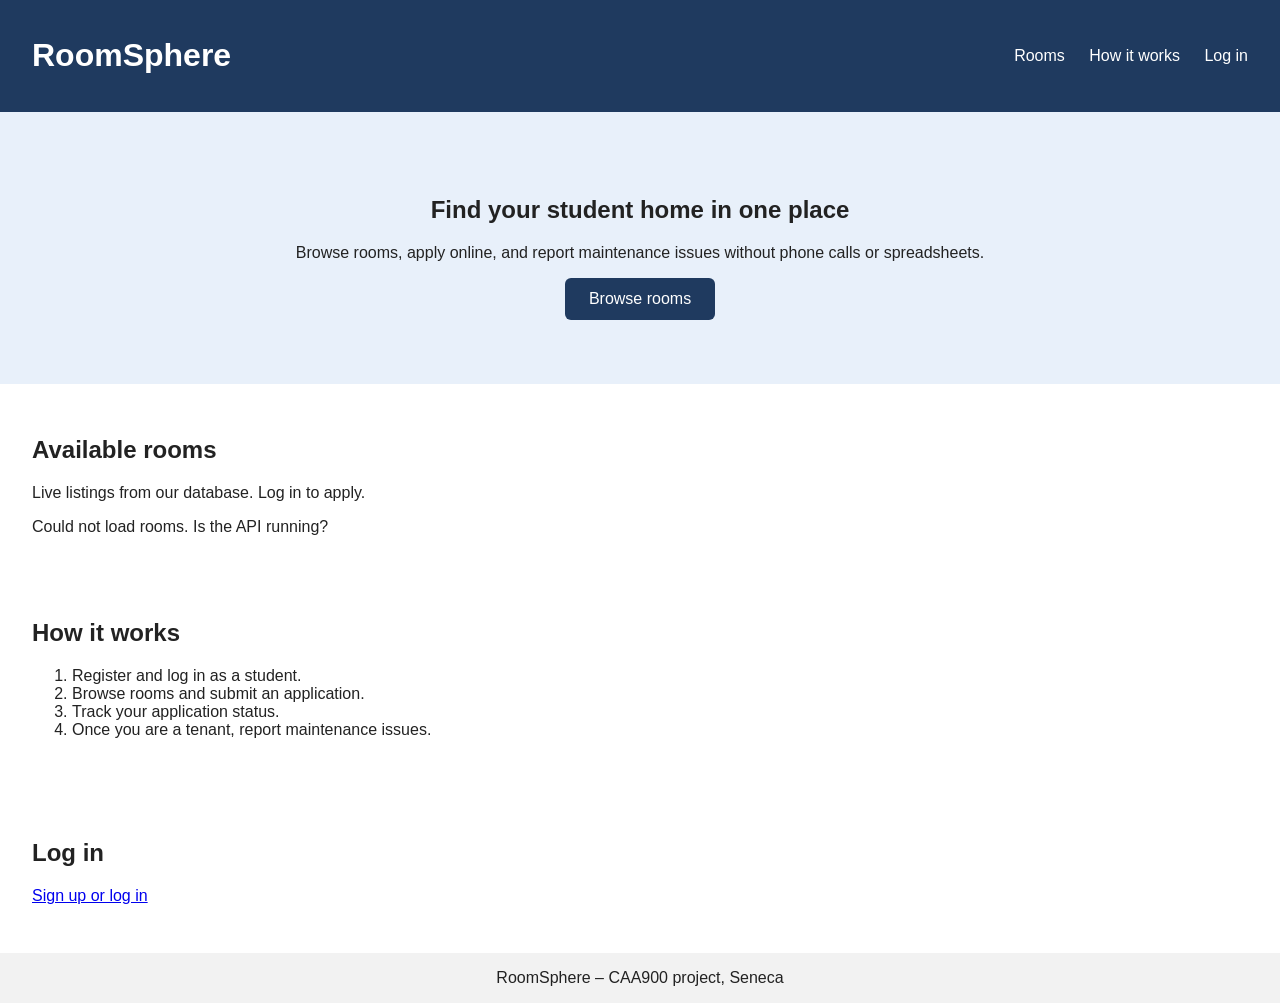
<file: frontend/index.html>
<!DOCTYPE html>
<html lang="en">
<head>
  <meta charset="UTF-8">
  <meta name="viewport" content="width=device-width, initial-scale=1">
  <title>RoomSphere – Student Accommodation</title>
  <link rel="stylesheet" href="styles.css">
</head>
<body>
  <header>
    <h1>RoomSphere</h1>
    <nav>
      <a href="#rooms">Rooms</a>
      <a href="#how">How it works</a>
      <a href="login.html">Log in</a>
    </nav>
  </header>

  <section class="hero">
    <h2>Find your student home in one place</h2>
    <p>Browse rooms, apply online, and report maintenance issues without phone calls or spreadsheets.</p>
    <a class="button" href="#rooms">Browse rooms</a>
  </section>

  <section id="rooms">
    <h2>Available rooms</h2>
    <p>Live listings from our database. Log in to apply.</p>
    <div id="room-list" class="cards"><p>Loading rooms...</p></div>
  </section>

  <section id="how">
    <h2>How it works</h2>
    <ol>
      <li>Register and log in as a student.</li>
      <li>Browse rooms and submit an application.</li>
      <li>Track your application status.</li>
      <li>Once you are a tenant, report maintenance issues.</li>
    </ol>
  </section>

  <section id="login">
    <h2>Log in</h2>
    <p><a href="login.html">Sign up or log in</a></p>
  </section>

  <footer>RoomSphere – CAA900 project, Seneca</footer>

  <script src="config.js"></script>
  <script src="api.js"></script>
  <script>
    apiRequest('/rooms', 'GET', null, false)
      .then((rooms) => {
        const box = document.getElementById('room-list');
        box.textContent = '';
        rooms.forEach((room) => {
          const card = makeEl('div', undefined, 'card');
          card.append(makeEl('h3', room.title));
          card.append(makeEl('p', '$' + Number(room.monthly_rent) + ' / month'));
          card.append(makeEl('p', room.status));
          box.append(card);
        });
      })
      .catch(() => {
        document.getElementById('room-list').textContent = 'Could not load rooms. Is the API running?';
      });
  </script>
</body>
</html>
</file>
<file: frontend/styles.css>
body { font-family: Arial, sans-serif; margin: 0; color: #222; }
header { display: flex; justify-content: space-between; align-items: center;
         padding: 16px 32px; background: #1f3a5f; color: white; }
nav a { color: white; margin-left: 20px; text-decoration: none; }
.hero { padding: 64px 32px; text-align: center; background: #e8f0fa; }
.button { display: inline-block; padding: 12px 24px; background: #1f3a5f;
          color: white; text-decoration: none; border-radius: 6px; }
section { padding: 32px; }
.cards { display: flex; gap: 16px; flex-wrap: wrap; }
.card { border: 1px solid #ccc; border-radius: 8px; padding: 16px; width: 200px; }
.card input, .card button { margin-top: 8px; }
footer { padding: 16px; text-align: center; background: #f2f2f2; }

.ok { color: #1b7f3b; }
.error { color: #b00020; }

table { border-collapse: collapse; }
th, td { border: 1px solid #ccc; padding: 8px 12px; text-align: left; }
th { background: #e8f0fa; }
</file>
